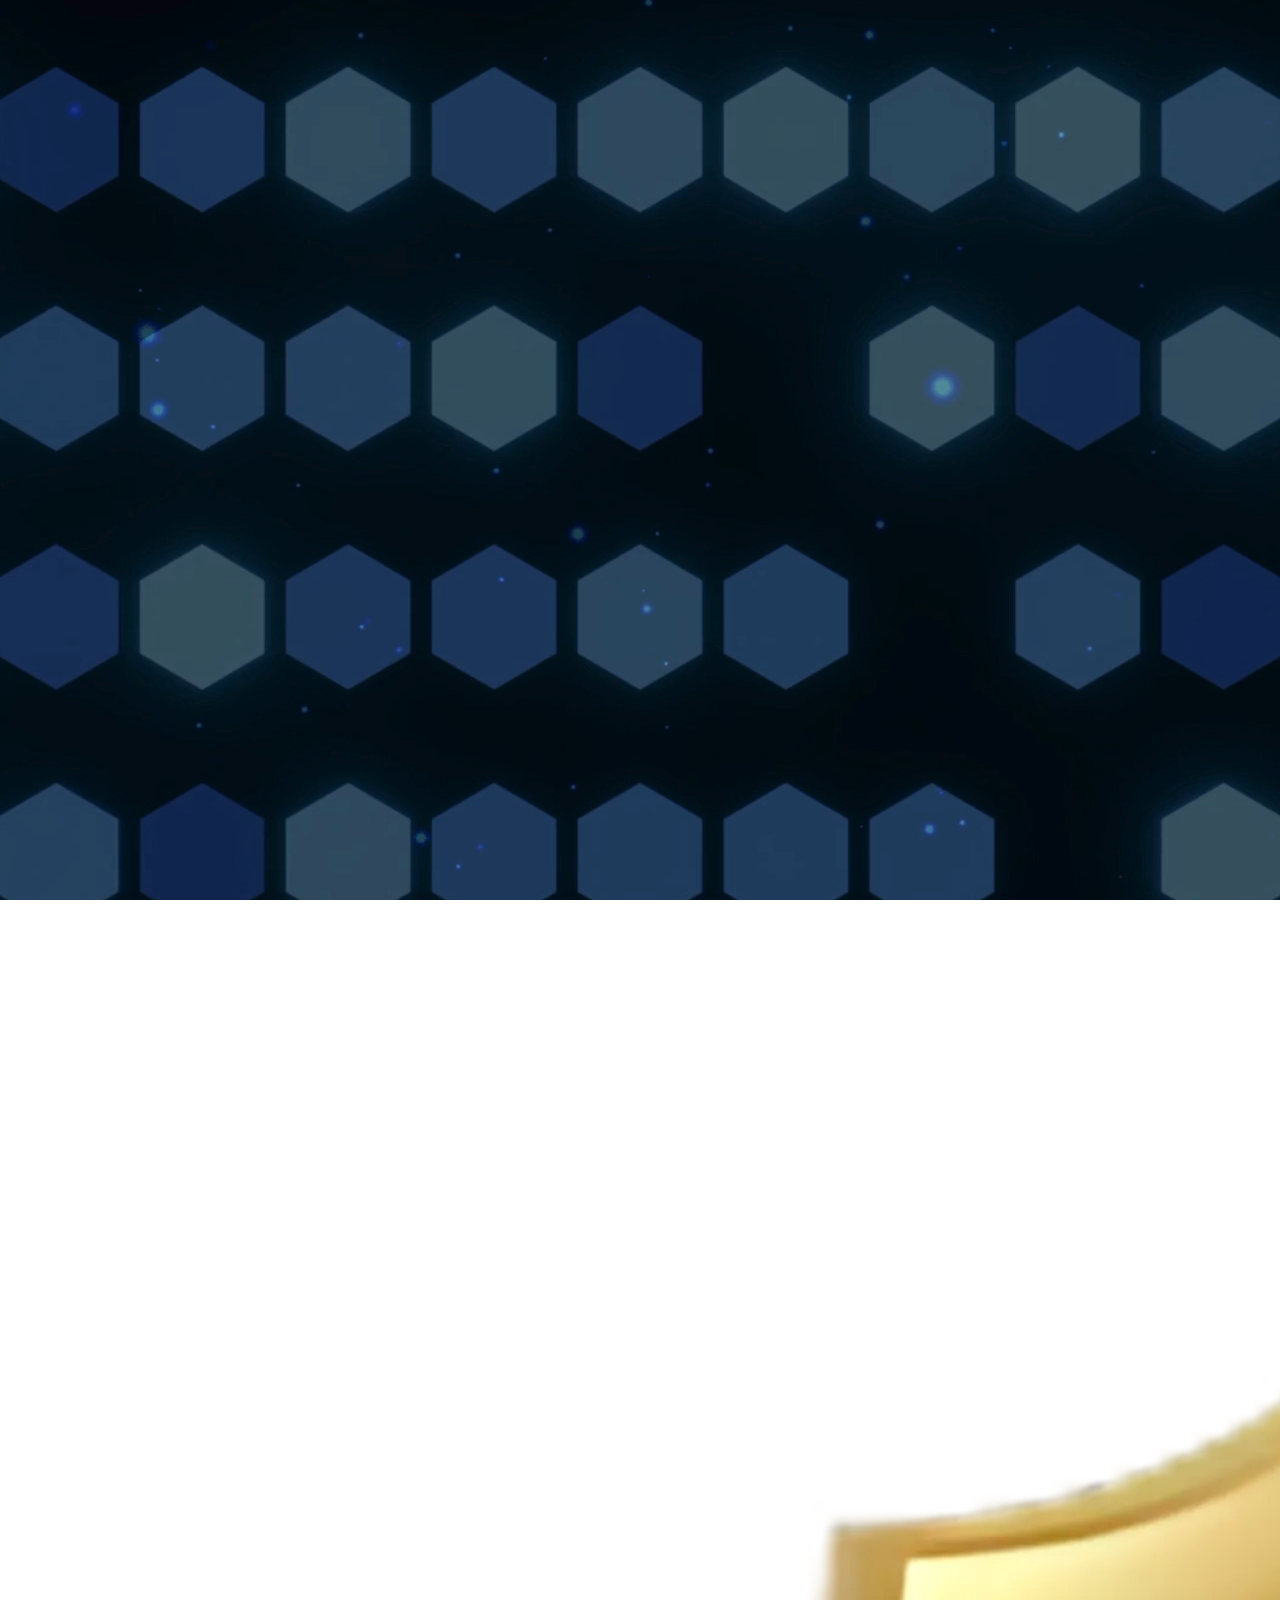
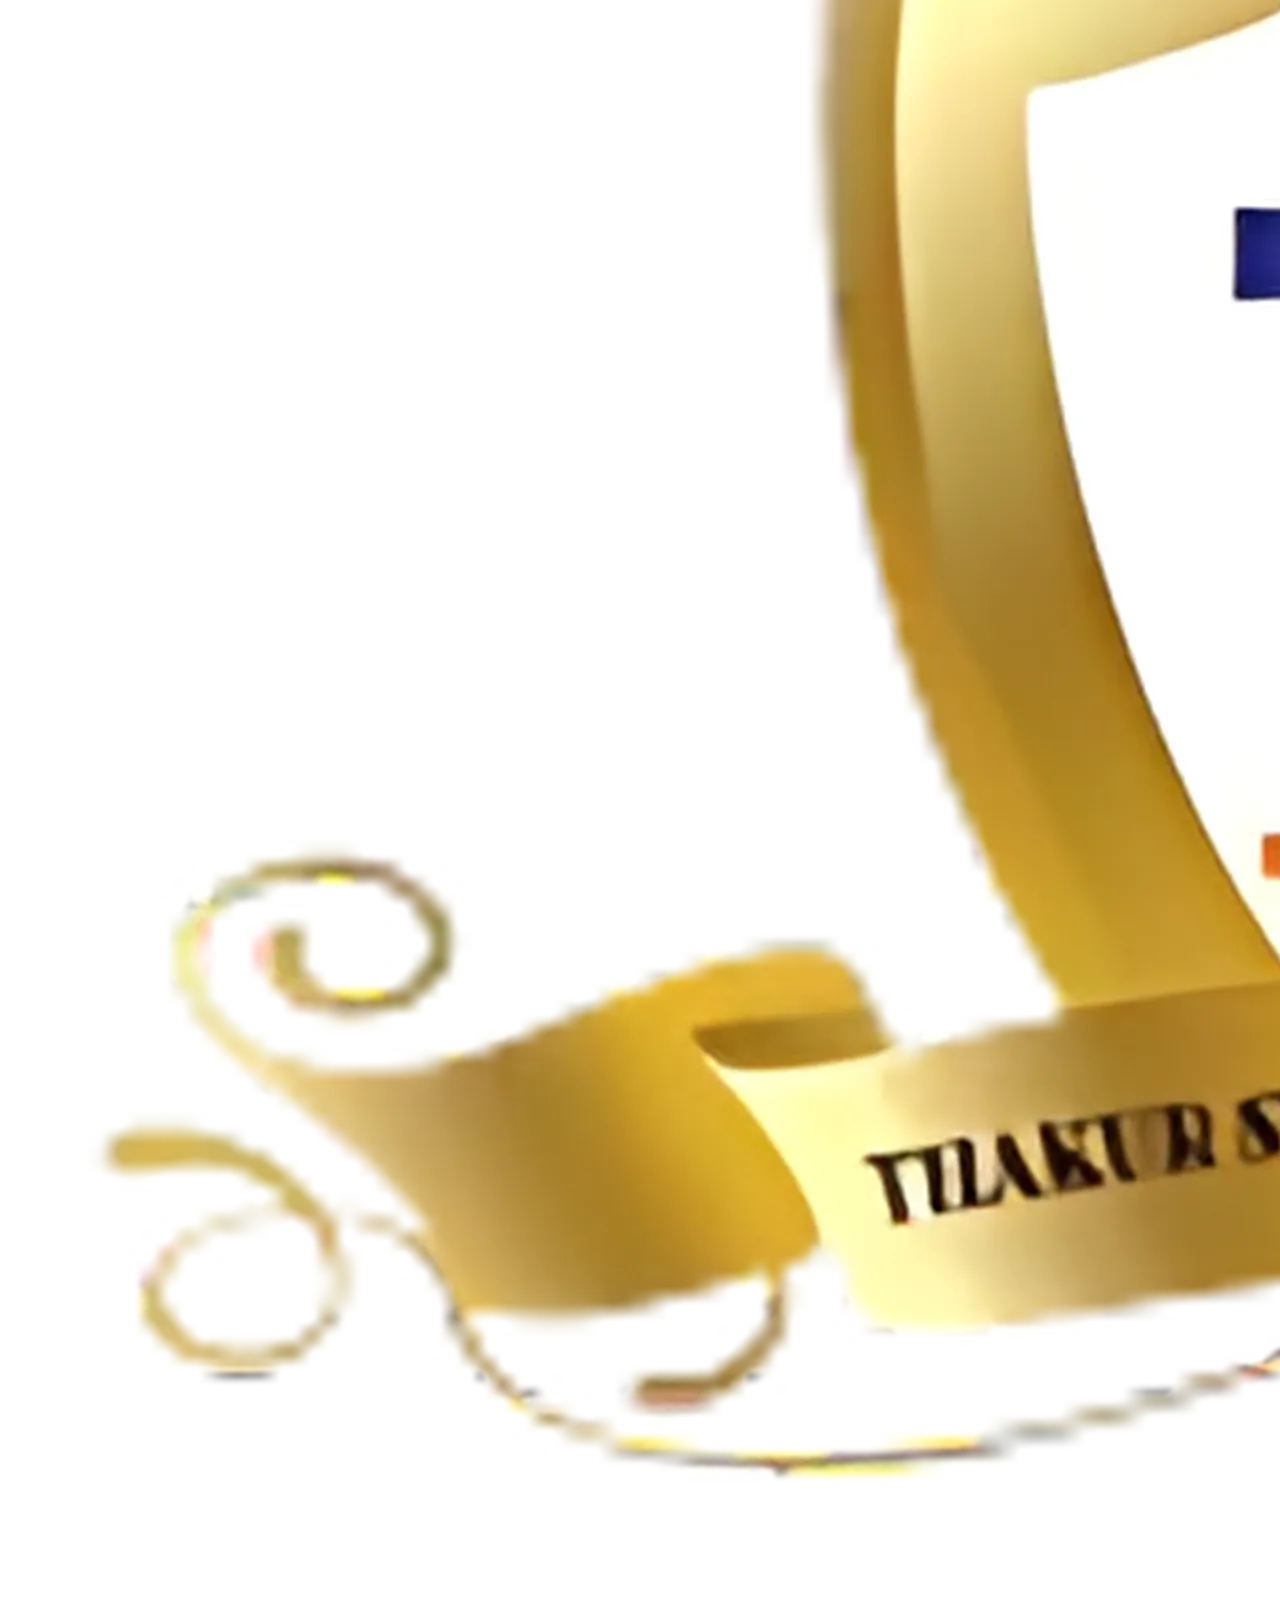
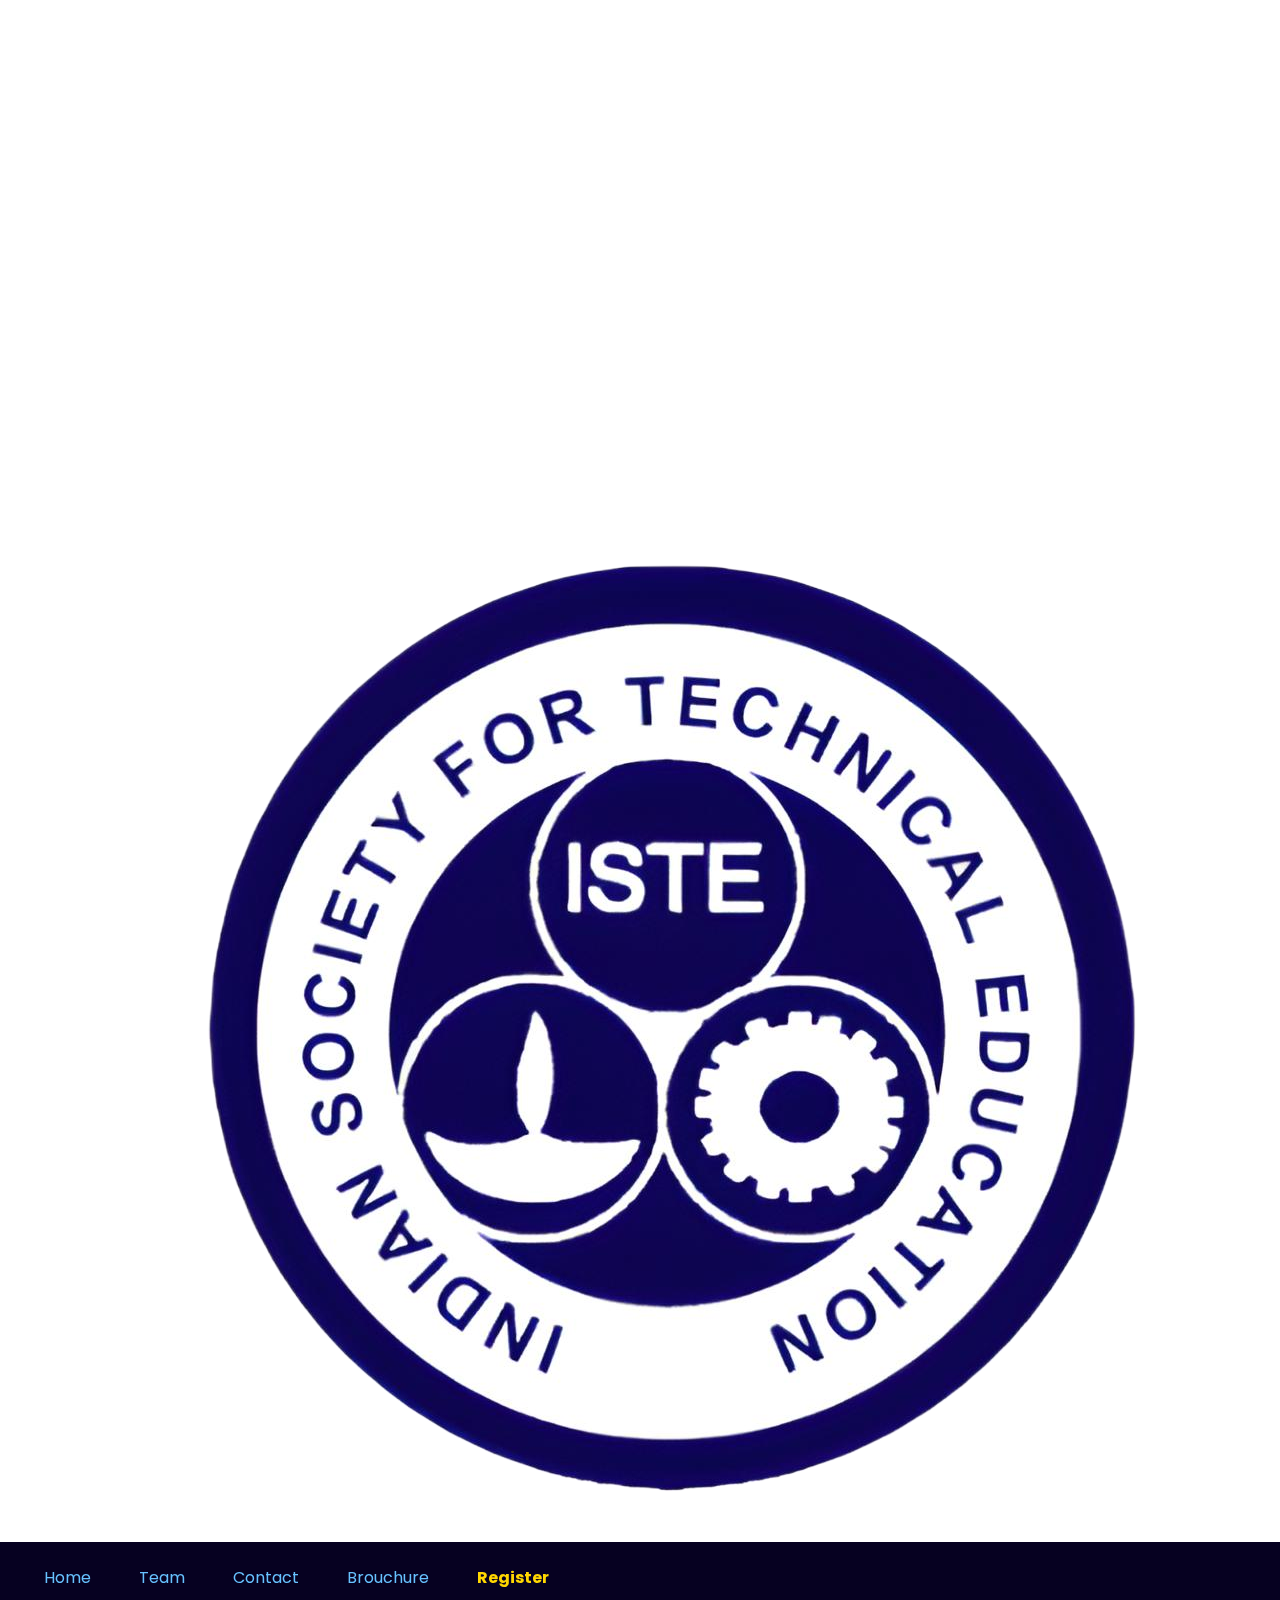
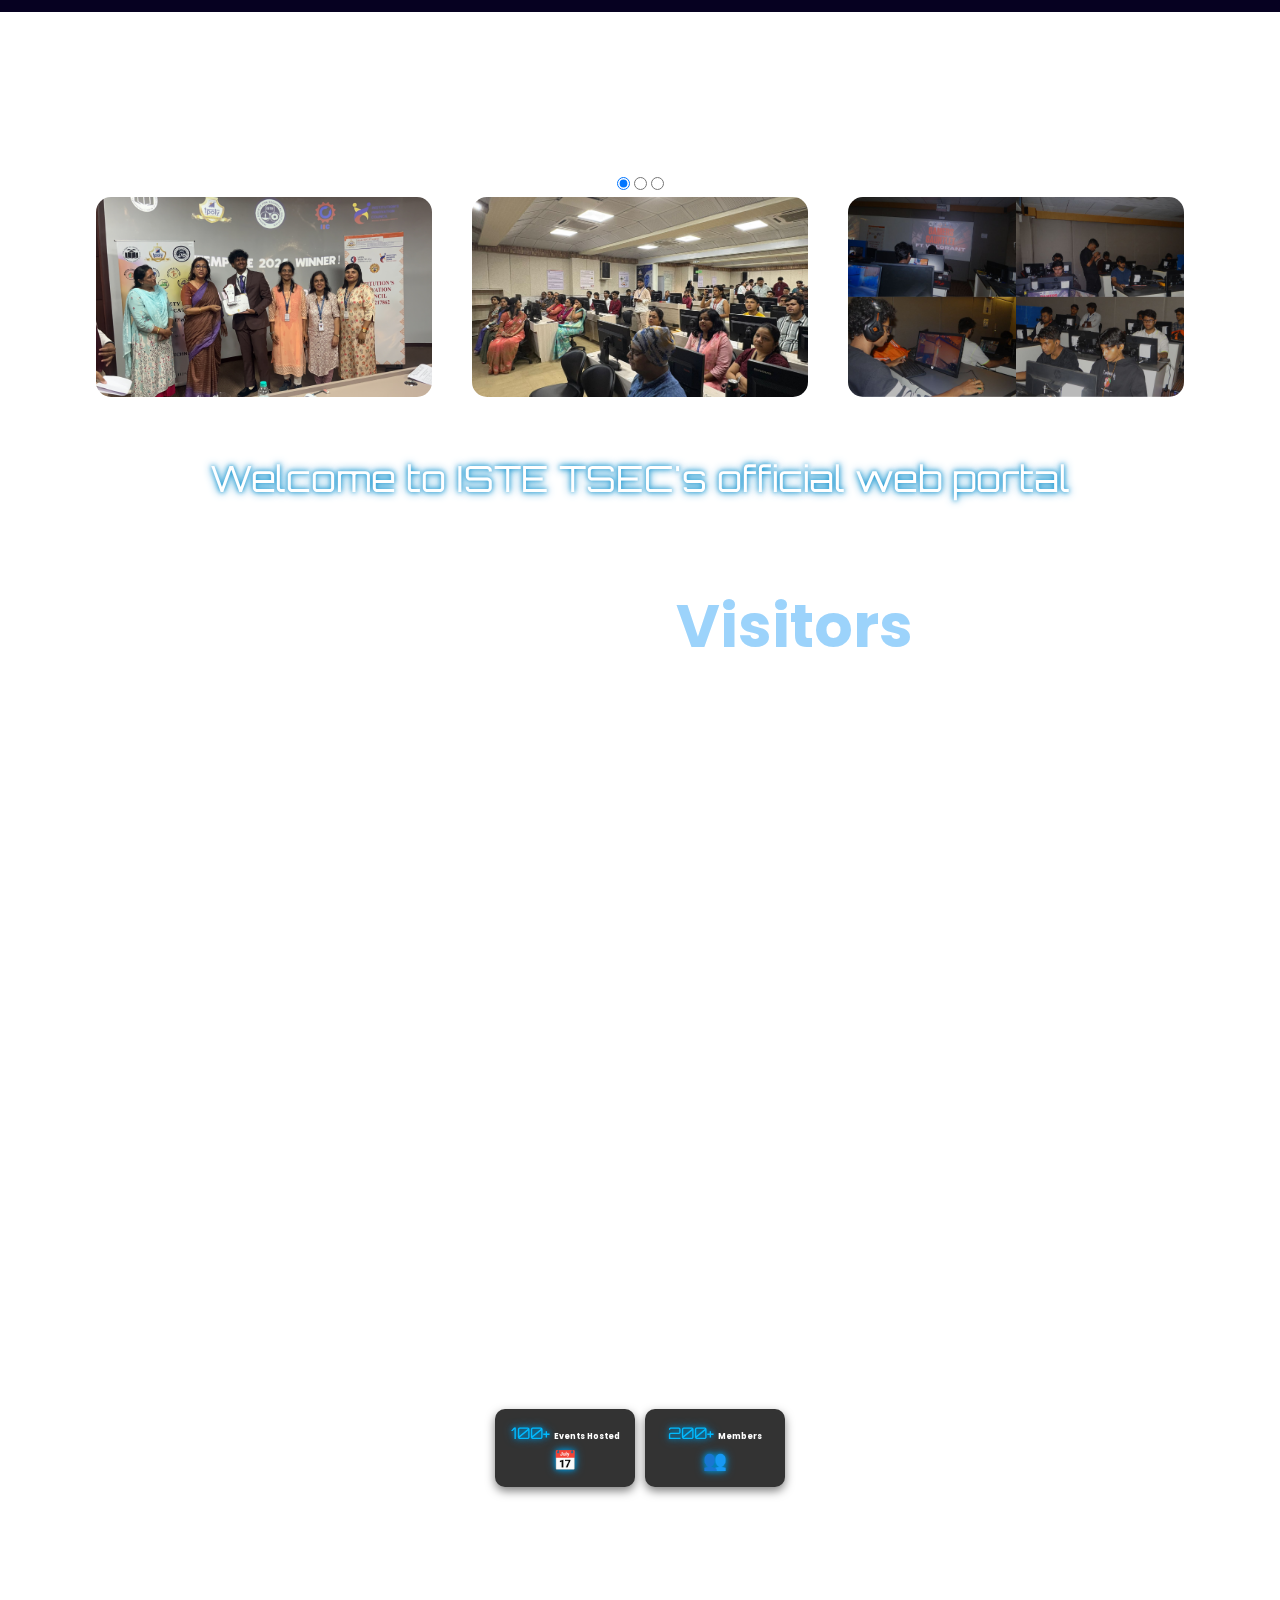
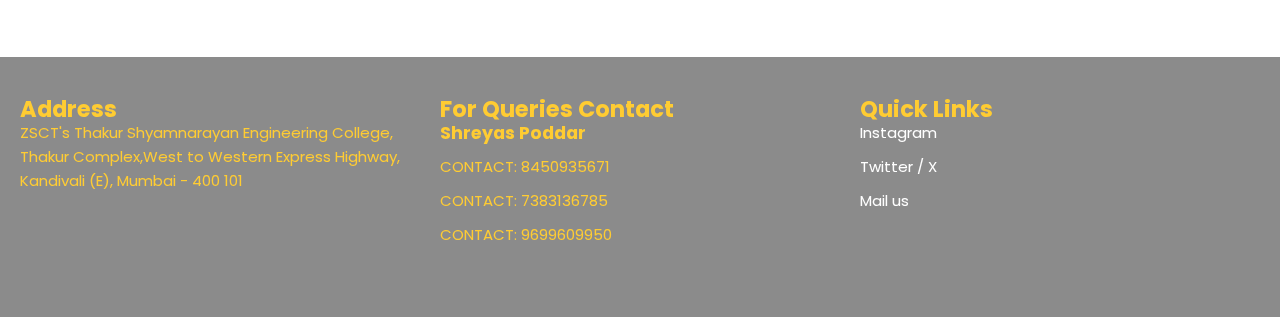
<file: homepage.html>
<!DOCTYPE html>
<html lang="en">

<head>
    <meta charset="UTF-8">
    <meta name="viewport" content="width=device-width, initial-scale=1.0">
    <link href="https://fonts.googleapis.com/css2?family=Poppins:wght@400;600&display=swap" rel="stylesheet">
    <link href="https://fonts.googleapis.com/css2?family=Orbitron&display=swap" rel="stylesheet">
    <link rel="stylesheet" href="homepage.css">
    <script src="overall.js"></script>
    <title>ISTE TSEC</title>
</head>

<body>
    <div class="video-background">
        <video autoplay loop muted playsinline>
            <source src="iste-background-2.mp4" type="video/mp4">

        </video>
    </div>

    <!-- Header Section -->
    <header class="rectangle">
        <div class="logo-container">
            <div class="tsec_logo">
                <img src="tsec_logo.png" alt="TSEC Logo">
            </div>
            <div class="iste_logo">
                <img src="iste_logo.png" alt="ISTE Logo">
            </div>
        </div>

        <nav class="button-container">
            <ul class="nav-list">
                <li><a href="#" class="button">Home</a></li>
                <li><a href="#team" class="button">Team</a></li>
                <li><a href="#contact" class="button">Contact</a></li>
                <li><a href="#brochure" class="button">Brouchure</a></li>
                <li><a href="event-page.html" class="button golden-button" id="registerButton">Register</a></li>

            </ul>
        </nav>
    </header>

    <!-- Main Section with Cards -->
    <main class="container">
        <section class="slider">
            <input type="radio" name="slider" id="item-1" checked>
            <input type="radio" name="slider" id="item-2">
            <input type="radio" name="slider" id="item-3">

            <div class="cards">
                <label class="card" for="item-1">
                    <img src="IMG_1614.JPG" alt="song">
                </label>
                <label class="card" for="item-2">
                    <img src="2nd image.jpg" alt="song">
                </label>
                <label class="card" for="item-3">
                    <img src="GG_image.jpg" alt="song">
                </label>
            </div>
        </section>

        <!-- Welcome Text -->
        <section class="welcome-text">
            <p>Welcome to ISTE TSEC's official web portal</p>
        </section>

        <!-- Welcome Section -->
        <section class="welcome-section">
            <h1>Welcome <span class="highlight">Visitors</span></h1>
            <p>
                ISTE Student's Chapter TSEC MH-116 is a prestigious, nationally acclaimed society,
                proudly affiliated with ISTE New Delhi. Dedicated to fostering technical excellence and innovation,
                the chapter provides a dynamic platform for students to develop unparalleled expertise in technical
                skills, leadership, and management capabilities.
                With a strong focus on holistic personality development,
                ISTE TSEC MH-116 equips students with the tools and confidence to thrive in a highly competitive and
                technologically driven global environment.
            </p>
        </section>

        <!-- About Us Section -->
        <section id="about-us" class="about-us">
            <div class="section-title">
                <h2 class="glowing-text">About Us</h2>
            </div>
            <div class="about-us-grid">
                <div class="about-us-item">
                    <h3>Vision</h3>
                    <p>Our vision is to build a strong community of students focused on growth, innovation, and
                        contribution to the tech industry.
                        We strive to prepare students for a brighter future in technology.</p>
                </div>
                <div class="about-us-item">
                    <h3>Mission</h3>
                    <p>To foster the development of students in the field of technology, leadership, and innovation by
                        organizing events, workshops, and training programs that enhance their technical skills.</p>
                </div>
                <div class="about-us-item">
                    <h3>Core Values</h3>
                    <p>We believe in the power of collaboration, creativity, and continuous learning.
                        These core values drive us to strive for excellence and make a difference in the world of
                        technology.</p>
                </div>
            </div>
        </section>
    </main>

    <section class="stats">
        <div class="stat-item">
            <span class="stat-number">100+</span>
            <span class="stat-label">Events Hosted</span>
            <span class="stat-icon">&#x1F4C5;</span> <!-- Calendar icon -->
        </div>
        <div class="stat-item">
            <span class="stat-number">200+</span>
            <span class="stat-label">Members</span>
            <span class="stat-icon">&#x1F465;</span> <!-- People icon -->
        </div>
    </section>

    <footer class="site-footer">
        <div class="footer-container">
            <!-- About Section -->
            <div class="footer-column">
                <h2>Address</h2>
                <p class="text-justify">
                    ZSCT's Thakur Shyamnarayan Engineering College, </p>
                <p> Thakur Complex,West to Western Express Highway,</p>
                <p> Kandivali (E), Mumbai - 400 101</p>
            </div>

            <!-- Categories Section -->
            <div class="footer-column">
                <h2>For Queries Contact</h2>
                <ul class="footer-links">
                    <li>
                        <p>
                        <h3>Shreyas Poddar</h3>
                        </p>
                    <li>
                        <p>CONTACT: 8450935671</p>
                    </li>
                    <li>
                        <p>CONTACT: 7383136785</p>
                    </li>
                    <li>
                        <p>CONTACT: 9699609950</p>
                    </li>


                </ul>
            </div>

            <!-- Quick Links Section -->
            <div class="footer-column">
                <h2>Quick Links</h2>
                <ul class="footer-links">        
                    <li><a href="https://www.instagram.com/tsec_iste/">Instagram</a></li>
                    <li><a href="#">Twitter / X</a></li>
                    <li><a href="mailto:iste@tpoly.in">Mail us</a></li>
                </ul>
            </div>
        </div>

    </footer>

</body>

</html>
</file>
<file: homepage.css>
/* Basic Reset */
* {
    margin: 0;
    padding: 0;
    box-sizing: border-box;
}

.video-background {
    position: fixed;
    top: 0;
    left: 0;
    width: 100%;
    height: 100%;
    z-index: -1;
    overflow: hidden;
}

.video-background video {
    position: absolute;
    top: 50%;
    left: 50%;
    width: auto;
    height: auto;
    min-width: 100%;
    min-height: 100%;
    transform: translate(-50%, -50%);
    object-fit: cover;
}

body {
    margin: 0;
    font-family: 'Poppins', sans-serif;
    background: url('iste-background-2.mp4') no-repeat center center fixed;
    background-size: cover;
    color: #fff;
    cursor: url('blue-cursor-pointer.cur'), auto;
}

nav {
    background-color: #060121;
    height: 70px;
    width: 100%;
    display: flex;
    align-items: center;
    justify-content: space-between;
    padding: 0 20px;
    z-index: 1000;
    /* Ensure nav stays on top */
}

.top-logo img {
    max-height: 50px;
    object-fit: contain;
}

/* Navigation Styles */
nav ul {
    display: flex;
    list-style: none;
    margin: 0;
}

nav ul li {
    padding: 10px 15px;
}

nav ul li a {
    text-decoration: none;
    color: #67c2ff;
    padding: 5px 7px;
    border: 2px solid transparent;
    border-radius: 3px;
    text-transform: capitalize;
    transition: transform 0.3s ease, box-shadow 0.3s ease, color 0.4s cubic-bezier(0.25, 0.8, 0.25, 1);
}

nav ul li a:hover {
    background-color: transparent;
    color: #67c2ff;
    transform: scale(1.05);
    text-shadow: 0 0 10px #67c2ff, 0 0 20px #67c2ff, 0 0 30px #67c2ff;
    border-radius: 90px;
}

.button.golden-button {
    color: #FFD700;
    text-transform: capitalize;
    font-weight: bold;
    transition: transform 0.3s ease, box-shadow 0.3s ease, color 0.4s cubic-bezier(0.25, 0.8, 0.25, 1);
}

.button.golden-button:hover {
    background-color: transparent;
    color: #FFD700;
    transform: scale(1.05);
    text-shadow: 0 0 10px #FFD700, 0 0 20px #FFD700, 0 0 30px #FFD700;
    border-radius: 90px;
}

/* Hamburger Menu */
.checkbtn {
    font-size: 24px;
    color: white;
    display: none;
    cursor: pointer;
}

#check {
    display: none;
}

/* Responsive Menu */

.container {
    margin-top: 120px;
    padding: 40px;
    text-align: center;
    max-width: 1200px;
    margin-left: auto;
    margin-right: auto;
}

.slider {
    position: relative;
    width: 100%;
    margin-bottom: 50px;
    z-index: -1;
}

.cards {
    display: flex;
    justify-content: center;
    gap: 40px;
    z-index: -1;
}

.card {
    width: 30%;
    height: 200px;
    cursor: pointer;
    border-radius: 15px;
    z-index: -1;
    transition: transform 0.3s ease, box-shadow 0.3s ease;
}

.card img {
    width: 100%;
    height: 100%;
    border-radius: 15px;
    object-fit: cover;
}

.card:hover {
    transform: scale(1.05);
    box-shadow: 0px 0px 10px rgba(0, 0, 0, 0.6);
}

.welcome-text {
    font-size: 36px;
    font-family: 'Orbitron', sans-serif;
    text-shadow: 0 0 5px #008bcb, 0 0 10px #008bcb;
    margin-bottom: 60px;
    line-height: 1.8;
    text-align: center;
}

.welcome-section {
    margin: 60px 0;
    text-align: justify;
    font-size: 20px;
    line-height: 1.8;
    max-width: 900px;
    margin-left: auto;
    margin-right: auto;
}

.welcome-section h1 {
    font-size: 3em;
    margin-bottom: 5px;
    text-align: center;
}

.welcome-section .highlight {
    color: #9cd3fb;
}

.brochure-container {
    position: relative;
    margin-top: 20px;
    width: auto;
    height: auto;
    display: flex;
    flex-direction: column;
    justify-content: center;
    align-items: center;
}

.brochure-svg {
    flex: none;
    width: auto;
    max-width: 90%;
    height: auto;
    margin-bottom: 20px;
    object-fit: contain;
}

footer {
    text-align: center;
    padding: 30px;
    background-color: #060121;
    color: white;
    margin-top: 100px;
}

@media (max-width: 768px) {
    .nav-list {
        flex-direction: column;
        align-items: center;
    }

    .rectangle {
        height: 80px;
        padding: 0 20px;
    }

    .button-container {
        width: 100%;
        margin-top: 10px;
    }

    .cards {
        flex-direction: column;
        gap: 20px;
    }

    .card {
        width: 80%;
        margin: auto;
    }

    .container {
        padding: 20px;
    }

    .welcome-text {
        font-size: 28px;
    }

    .welcome-section {
        font-size: 18px;
    }

    .about-us-grid {
        grid-template-columns: 1fr;
    }

    footer {
        padding: 20px;
    }

    .brochure-container {
        flex-direction: column;
    }

    .brochure-svg {
        width: 90%;
        max-width: auto;
        margin-bottom: 15px;
    }

}

.stats {
    display: flex;
    justify-content: center;
    margin-top: 30px;
    gap: 10px;
    padding: 70px;
    text-align: center;
}

.stat-item {
    background-color: #333;
    padding: 12px;
    border-radius: 10px;
    box-shadow: 0 4px 10px rgba(0, 0, 0, 0.5);
    color: #00baff;
    transition: transform 0.3s ease, box-shadow 0.3s ease;
    width: 140px;

}

.stat-item:hover {
    transform: scale(1.05);
    box-shadow: 0 10px 15px rgba(0, 0, 0, 0.8);
}

.stat-number {
    font-size: 1em;
    font-family: 'Orbitron', sans-serif;
    text-shadow: 0 0 5px #008bcb, 0 0 10px #008bcb;
}

.stat-label {
    font-size: 0.5em;
    margin-top: 5px;
    color: #fff;
    font-weight: bold;
}

.stat-icon {
    font-size: 1.2em;
    margin-top: 5px;
    color: #fff;
    text-shadow: 0 0 5px #008bcb, 0 0 10px #008bcb;
}

/* General Footer Styling */
.site-footer {
    background-color: rgba(0, 0, 0, 0.453);
    color: #ffcc32;
    padding: 40px 20px;
    font-size: 15px;
    line-height: 24px;
}

.site-footer h6 {
    color: #5132ff;
    font-size: 16px;
    text-transform: uppercase;
    margin-bottom: 20px;
    letter-spacing: 2px;
}

.site-footer a {
    color: #ffffff;
    text-decoration: none;
}

/*change on hover*/
.site-footer a:hover {
    background-color: transparent;
    color: #ffffff;
    transform: scale(1.05);
    text-shadow: 0 0 20px #008bcb, 0 0 20px #008bcb, 0 0 30px #008bcb;
    border-radius: 90px;
}

/* Grid Layout for Footer */
.footer-container {
    display: grid;
    grid-template-columns: repeat(3, 1fr);
    gap: 20px;
    margin-bottom: 20px;
}

.footer-column {
    text-align: left;
}

/* Footer Links Styling */
.footer-links {
    list-style: none;
    padding: 0;
    margin: 0;
}

.footer-links li {
    margin-bottom: 10px;
}

.footer-links a:hover {
    color: #ffffff;
}

/* Footer Bottom Section */
.footer-bottom {
    border-top: 1px solid #bbb;
    padding-top: 20px;
    display: flex;
    justify-content: space-between;
    align-items: center;
    flex-wrap: wrap;
}

.copyright-footer {
    background-color: #060121;
    color: #fff;
    text-align: center;
    padding: 10px 0;
    font-size: 14px;
    border-top: 1px solid #ffffff;
}

.copyright-footer p {
    margin: 0;
}

@media (max-width: 768px) {
    .nav-list {
        flex-direction: column;
        align-items: center;
    }

    .rectangle {
        height: 80px;
        padding: 0 20px;
    }

    .button-container {
        width: 100%;
        margin-top: 10px;
    }

    .cards {
        flex-direction: column;
        gap: 20px;
    }

    .card {
        width: 80%;
        margin: auto;
    }

    .container {
        padding: 20px;
    }

    .welcome-text {
        font-size: 20px;
    }

    .welcome-section {
        font-size: 15px;
    }

    .about-us-grid {
        grid-template-columns: 1fr;
    }

    .stats {
        padding: 10px;
        /* Further reduced padding for smaller screens */
    }

    .stat-item {
        width: 100%;
        /* Full width on smaller screens */
        max-width: 100%;
        /* Max width adjusts on smaller screens */
    }

    .site-footer h6 {
        font-size: 16px;
    }

    footer {
        padding: 10px;
    }

    nav ul li a {
        font-size: 26px;
        /* Increased font size for dropdown links */
    }
}

@media (max-width: 858px) {
    .checkbtn {
        display: block;
    }

    nav {
        z-index: 1000;
    }

    nav ul {
        display: none;
        flex-direction: column;
        align-items: center;
        position: absolute;
        top: 70px;
        right: 0;
        width: 100%;
        height: 100%;
        background-color: #060121;
        font: inherit;
        backdrop-filter: blur(40px);
        /* Adding blur effect */
    }

    nav ul li {
        margin: 10px 0;
    }

    nav ul li a {
        font-size: 20px;
        /* Increased font size for dropdown links */
    }

    #check:checked~ul {
        display: flex;
    }
}

@media (max-width: 480px) {
    .top-logo img {
        max-height: 40px;
    }

    nav ul li a {
        font-size: 20px;
        /* Increased font size for dropdown links */
    }

    nav {
        z-index: 1000;
    }



    .footer-container {
        display: grid;
        grid-template-columns: repeat(2, 1fr);
        gap: 15px;

    }

    .site-footer {
        margin-top: 7cm;
        background-color: rgba(0, 0, 0, 0.453);
        color: #ffcc32;
        padding: 40px 20px;
        font-size: 10px;
        line-height: 15px;
    }

    .footer-links {
        list-style: none;
        padding: 0;
        margin: 10PX;
    }

    .copyright-footer {
        background-color: #060121;
        color: #fff;
        text-align: center;
        padding: 10px 0;
        font-size: 10px;
        border-top: 1px solid #ffcc32;
    }
}
</file>
